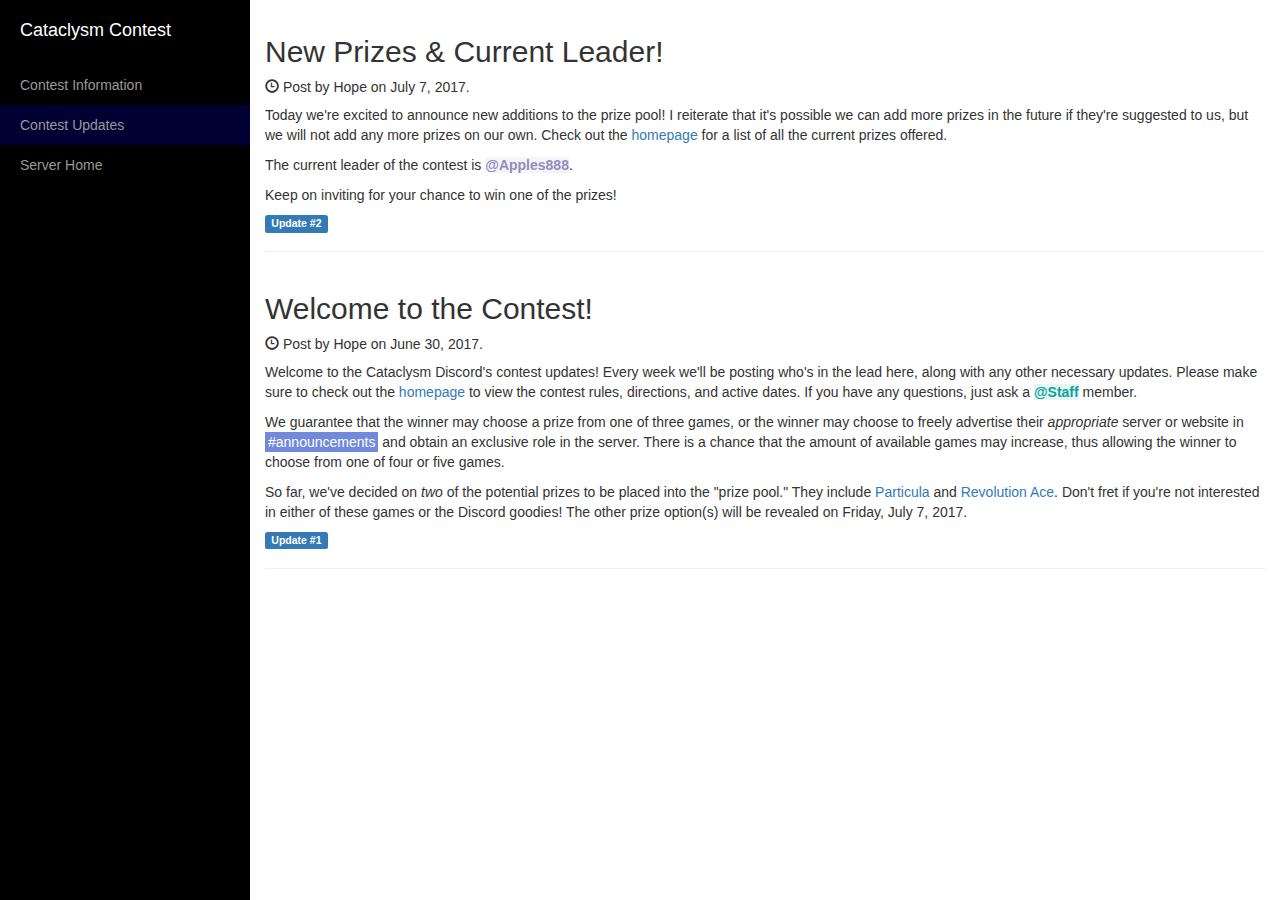
<file: updates/index.html>
<!DOCTYPE html>
<html lang="en">

<head>

    <meta charset="utf-8">
    <meta http-equiv="X-UA-Compatible" content="IE=edge">
    <meta name="viewport" content="width=device-width, shrink-to-fit=no, initial-scale=1">
    <meta name="description" content="">
    <meta name="author" content="">
    <link rel="icon" href="https://68.media.tumblr.com/avatar_5d3de281cea8_128.png" type="image/x-icon">

    <title>Cataclysm Discord Contest - Updates</title>

    <!-- Bootstrap Core CSS -->
    <link href="css/bootstrap.min.css" rel="stylesheet">

    <!-- Custom CSS -->
    <link href="css/simple-sidebar.css" rel="stylesheet">

    <!-- HTML5 Shim and Respond.js IE8 support of HTML5 elements and media queries -->
    <!-- WARNING: Respond.js doesn't work if you view the page via file:// -->
    <!--[if lt IE 9]>
        <script src="https://oss.maxcdn.com/libs/html5shiv/3.7.0/html5shiv.js"></script>
        <script src="https://oss.maxcdn.com/libs/respond.js/1.4.2/respond.min.js"></script>
    <![endif]-->

</head>

<body>

    <div id="wrapper">

        <!-- Sidebar -->
        <div id="sidebar-wrapper">
            <ul class="sidebar-nav">
                <li class="sidebar-brand">
                    <a href="#">
                        Cataclysm Contest
                    </a>
                </li>
                <li>
                    <a href="/contest">Contest Information</a>
                </li>
                <li class="active">
                    <a href="/contest/updates">Contest Updates</a>
                </li>
                <li>
                    <a href="/info">Server Home</a>
                </li>
            </ul>
        </div>
        <!-- /#sidebar-wrapper -->

        <!-- Page Content -->
        <div id="page-content-wrapper">
            <div class="container-fluid">
                <div class="row">
                    <section id="2">
                        <h2>New Prizes &amp; Current Leader!</h3>
                        <h5><span class="glyphicon glyphicon-time"></span> Post by Hope on July 7, 2017.</h5>
                        <p>Today we're excited to announce new additions to the prize pool! I reiterate that it's possible we can add more prizes in the future if they're suggested to us, but we will not add any more prizes on our own. Check out the <a href="/contest">homepage</a> for a list of all the current prizes offered.</p>
                        <p>The current leader of the contest is <professional>@Apples888</professional>.</p>
                        <p>Keep on inviting for your chance to win one of the prizes!</p>
                        <h5><span class="label label-primary">Update #2</span></h5>
                        <hr>
                    </section>
                </div>
                <div class="row">
                    <section id="1">
                        <h2>Welcome to the Contest!</h2>
                        <h5><span class="glyphicon glyphicon-time"></span> Post by Hope on June 30, 2017.</h5>
                        <p>Welcome to the Cataclysm Discord's contest updates! Every week we'll be posting who's in the lead here, along with any other necessary updates. Please make sure to check out the <a href="/contest">homepage</a> to view the contest rules, directions, and active dates. If you have any questions, just ask a <staff>@Staff</staff> member.</p>
                        <p>We guarantee that the winner may choose a prize from one of three games, or the winner may choose to freely advertise their <em>appropriate</em> server or website in <channel>#announcements</channel> and obtain an exclusive role in the server. There is a chance that the amount of available games may increase, thus allowing the winner to choose from one of four or five games.</p>
                        <p>So far, we've decided on <em>two</em> of the potential prizes to be placed into the "prize pool." They include <a href="http://store.steampowered.com/app/343360/Particula/" target="_blank">Particula</a> and <a href="http://store.steampowered.com/app/274560/Revolution_Ace/" target="_blank">Revolution Ace</a>. Don't fret if you're not interested in either of these games or the Discord goodies! The other prize option(s) will be revealed on Friday, July 7, 2017.</p>
                        <h5><span class="label label-primary">Update #1</span></h5>
                        <hr>
                    </section>
                </div>
            </div>
        </div>
        <!-- /#page-content-wrapper -->

    </div>
    <!-- /#wrapper -->

    <!-- jQuery -->
    <script src="js/jquery.js"></script>

    <!-- Bootstrap Core JavaScript -->
    <script src="js/bootstrap.min.js"></script>


</body>

</html>
</file>
<file: updates/css/simple-sidebar.css>
/*!
 * Start Bootstrap - Simple Sidebar (http://startbootstrap.com/)
 * Copyright 2013-2016 Start Bootstrap
 * Licensed under MIT (https://github.com/BlackrockDigital/startbootstrap/blob/gh-pages/LICENSE)
 */

 body {
    overflow-x: hidden;
 }

/* Toggle Styles */

#wrapper {
    padding-left: 250px;
}

#sidebar-wrapper {
    z-index: 1000;
    position: fixed;
    left: 250px;
    height: 100%;
    margin-left: -250px;
    overflow-y: auto;
    background: #000;
    -webkit-transition: all 0.5s ease;
    -moz-transition: all 0.5s ease;
    -o-transition: all 0.5s ease;
    transition: all 0.5s ease;
}

#wrapper #sidebar-wrapper {
    width: 250px;
}

#wrapper #page-content-wrapper {
    position: absolute;
    margin-right: -250px;
    width: 100%;
    padding: 15px;
}

/* Sidebar Styles */

.sidebar-nav {
    position: absolute;
    top: 0;
    width: 250px;
    margin: 0;
    padding: 0;
    list-style: none;
}

.sidebar-nav li {
    text-indent: 20px;
    line-height: 40px;
}

.sidebar-nav li a {
    display: block;
    text-decoration: none;
    color: #999999;
}

.sidebar-nav li a:hover {
    text-decoration: none;
    color: #fff;
    background: rgba(255,255,255,0.2);
}

.sidebar-nav li a:active,
.sidebar-nav li a:focus {
    text-decoration: none;
}

.sidebar-nav > .sidebar-brand {
    height: 65px;
    font-size: 18px;
    line-height: 60px;
}

.sidebar-nav > .sidebar-brand a {
    color: #999999;
}

.sidebar-nav > .sidebar-brand a:hover {
    color: #fff;
    background: none;
}

.sidebar-nav > .active a {
    background: rgba(0, 0, 255, 0.2);
}

.sidebar-nav > .active a:hover {
    background: rgba(0, 0, 255, 0.3)
}

@media(min-width:768px) {
    #wrapper {
        padding-left: 250px;
    }


    #wrapper #sidebar-wrapper {
        width: 250px;
    }


    #wrapper #page-content-wrapper {
        position: relative;
        margin-right: 0;
    }
}

/* Discord Styles */

channel{
    color: #ffffff; 
    padding-left: 3px; 
    padding-right: 3px; 
    padding-top: 2px; 
    padding-bottom: 2px; 
    background: #7289da; 
    transition: background-color 0.05s, color 0.05s;
}

joinablerole{
    color: #e67e22; 
    font-family: Whitney, 'Helvetica Neue', Helvetica, Arial, sans-serif; 
    font-weight: 600; 
    white-space: pre-wrap; 
    background-color: rgba(230, 126, 34, 0.098);
}

owner{
    color: #5617f6; 
    font-family: Whitney, 'Helvetica Neue', Helvetica, Arial, sans-serif; 
    font-weight: 600; 
    white-space: pre-wrap; 
    background-color: rgba(86, 23, 246, 0.0980392);
}

admin{
    color: #74b6f7; 
    font-family: Whitney, 'Helvetica Neue', Helvetica, Arial, sans-serif; 
    font-weight: 600; 
    white-space: pre-wrap; 
    background-color: rgba(116, 182, 247, 0.0980392);
}

jradmin{
    color: #992d22; 
    font-family: Whitney, 'Helvetica Neue', Helvetica, Arial, sans-serif; 
    font-weight: 600; 
    white-space: pre-wrap; 
    background-color: rgba(153, 45, 34, 0.0980392);
}

mod{
    color: #070707;
    font-family: Whitney, 'Helvetica Neue', Helvetica, Arial, sans-serif; 
    font-weight: 600; 
    white-space: pre-wrap; 
    background-color: rgba(7, 7, 7, 0.0980392);
}

jrmod{
    color: #e0d814; 
    font-family: Whitney, 'Helvetica Neue', Helvetica, Arial, sans-serif; 
    font-weight: 600; 
    white-space: pre-wrap; 
    background-color: rgba(224, 216, 20, 0.0980392);
}

staff{
    color: #0da19c; 
    font-family: Whitney, 'Helvetica Neue', Helvetica, Arial, sans-serif; 
    font-weight: 600; 
    text-align: start; 
    white-space: pre-wrap; 
    background-color: rgba(13, 161, 156, 0.098);
}

living{
    color: #e74c3c; 
    font-family: Whitney, 'Helvetica Neue', Helvetica, Arial, sans-serif; 
    font-weight: 600; 
    white-space: pre-wrap; 
    background-color: rgba(231, 76, 60, 0.0980392);
}

professional{
    color: #908ebe; 
    font-family: Whitney, 'Helvetica Neue', Helvetica, Arial, sans-serif; 
    font-weight: 600; 
    white-space: pre-wrap; 
    background-color: rgba(144, 142, 190, 0.0980392);
}

member{
    color: #25c059; 
    font-family: Whitney, 'Helvetica Neue', Helvetica, Arial, sans-serif; 
    font-weight: 600; 
    white-space: pre-wrap; 
    background-color: rgba(37, 192, 89, 0.0980392);
}

freshly{
    color: #e91e63; 
    font-family: Whitney, 'Helvetica Neue', Helvetica, Arial, sans-serif; 
    font-weight: 600; 
    white-space: pre-wrap; 
    background-color: rgba(233, 30, 99, 0.0980392); 
}

delinquent{
    color: #818689; 
    font-family: Whitney, 'Helvetica Neue', Helvetica, Arial, sans-serif; 
    font-weight: 600; 
    white-space: pre-wrap; 
    background-color: rgba(129, 134, 137, 0.0980392);
}
</file>
